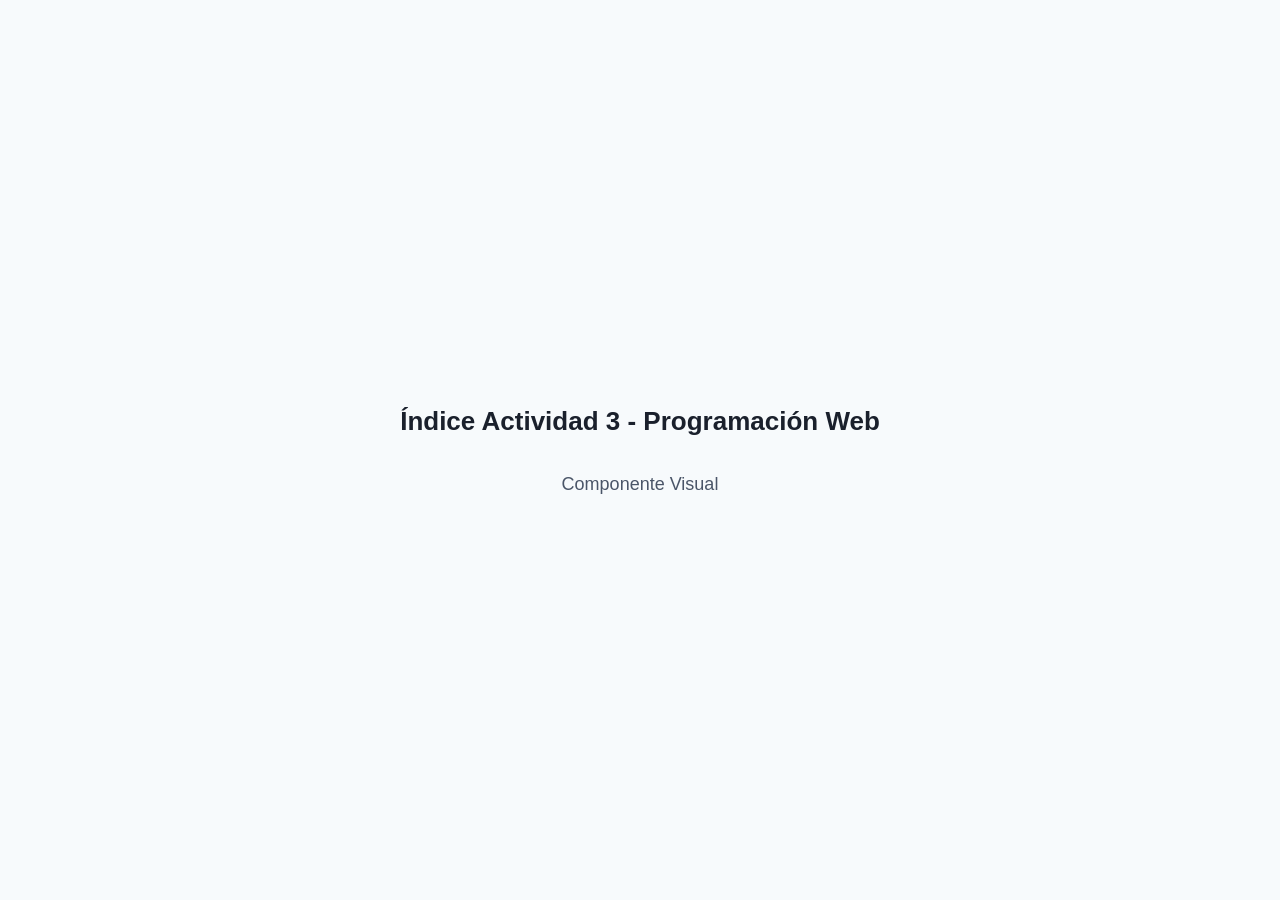
<file: index.html>
<!DOCTYPE html>
<html lang="en">
<head>
    <meta charset="UTF-8">
    <meta name="viewport" content="width=device-width, initial-scale=1.0">
    <title>Índice Actividad 3 - Programación Web</title>
    <link rel="stylesheet" href="./css/estilos.css">
</head>
<body>
    <h1>Índice Actividad 3 - Programación Web</h1>
    <a href="./prueba_componente_visual.html" class="nav-link">Componente Visual</a>
</body>
</html>
</file>
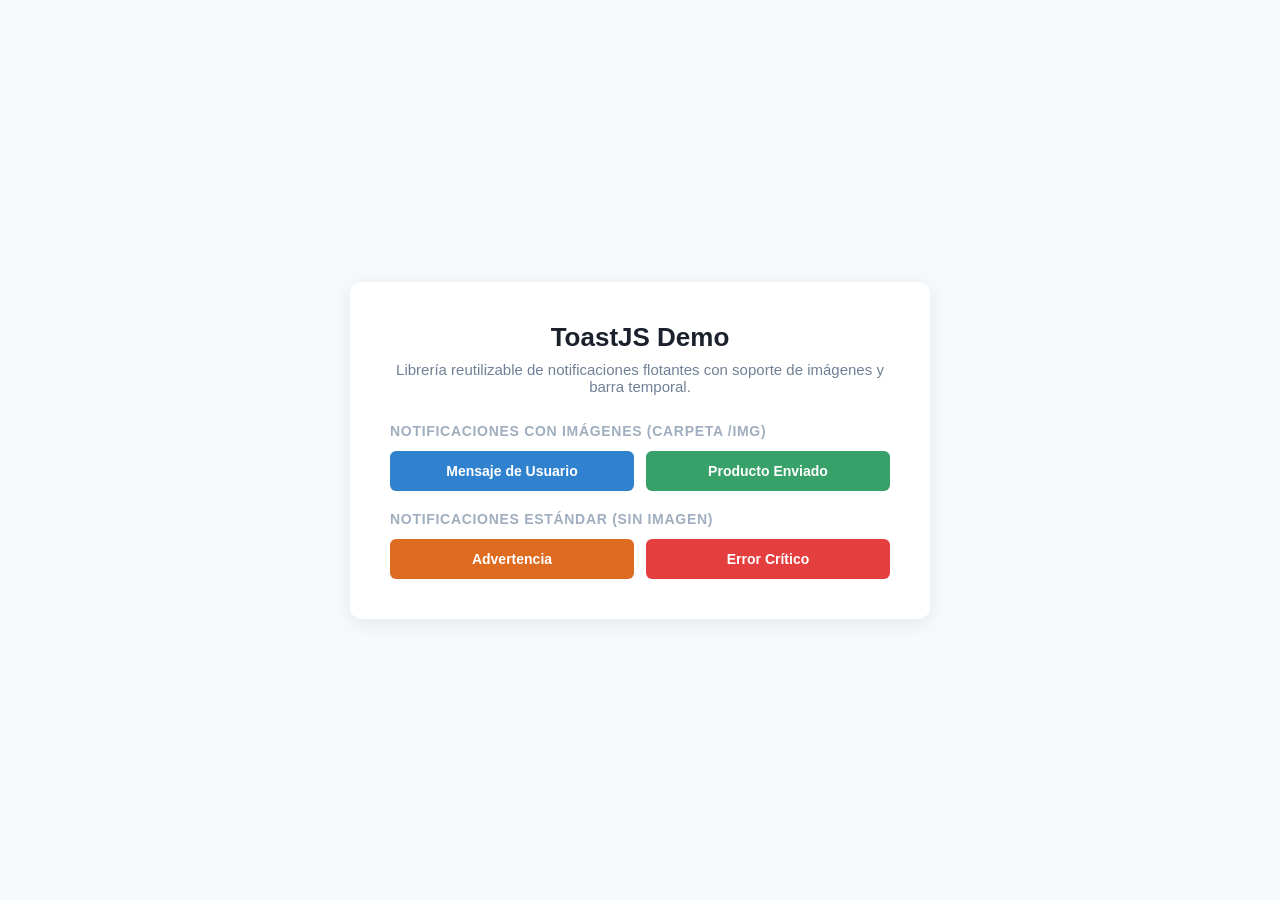
<file: prueba_componente_visual.html>
<!DOCTYPE html>
<html lang="es">
<head>
    <meta charset="UTF-8">
    <meta name="viewport" content="width=device-width, initial-scale=1.0">
    <title>ToastJS - Componente Visual Reutilizable</title>
    <!-- Hoja de estilos del componente -->
    <link rel="stylesheet" href="./css/componente_visual_estilos.css">
    <link rel="stylesheet" href="./css/estilos.css">
</head>
<body>

    <div class="container">
        <h1>ToastJS Demo</h1>
        <p>Librería reutilizable de notificaciones flotantes con soporte de imágenes y barra temporal.</p>
        <!-- Sección 1: Con imágenes personalizadas -->
        <div class="section-title">Notificaciones con Imágenes (Carpeta /img)</div>
        <div class="btn-grid">
            <button class="demo-btn btn-info" id="btnAvatar">
                Mensaje de Usuario
            </button>
            <button class="demo-btn btn-success" id="btnPedido">
                Producto Enviado
            </button>
        </div>
        <!-- Sección 2: Sin imágenes (Iconos nativos) -->
        <div class="section-title">Notificaciones Estándar (Sin Imagen)</div>
        <div class="btn-grid">
            <button class="demo-btn btn-warning" id="btnAlerta">
                Advertencia
            </button>
            <button class="demo-btn btn-error" id="btnError">
                Error Crítico
            </button>
        </div>
    </div>

    <!-- Script del componente -->
    <script src="./js/componente_visual.js"></script>

    <!-- Prueba -->
    <script src="./js/prueba.js"> </script>
</body>
</html>
</file>
<file: css/estilos.css>
* {
            box-sizing: border-box;
            margin: 0;
            padding: 0;
            font-family: -apple-system, BlinkMacSystemFont, "Segoe UI", Roboto, sans-serif;
        }
        body {
            background-color: #f7fafc;
            color: #2d3748;
            min-height: 100vh;
            display: flex;
            align-items: center;
            justify-content: center;
            padding: 24px;
            flex-direction: column; /* Alinea los elementos verticalmente */
            gap: 14px;
        }
        .container {
            background: #ffffff;
            padding: 40px;
            border-radius: 12px;
            box-shadow: 0 4px 20px rgba(0, 0, 0, 0.08);
            max-width: 580px;
            width: 100%;
            text-align: center;
        }
        h1 {
            font-size: 26px;
            color: #1a202c;
            margin-bottom: 8px;
        }
        p {
            font-size: 15px;
            color: #718096;
            margin-bottom: 28px;
        }
        .nav-link {
            display: block;
            text-align: center;
            margin-top: 15px;
            color: #4a5568;
            text-decoration: none;
            font-size: 18px;
        }

        .nav-link:hover {
            text-decoration: underline;
        }
        .section-title {
            font-size: 14px;
            font-weight: 700;
            text-transform: uppercase;
            letter-spacing: 0.05em;
            color: #a0aec0;
            margin: 20px 0 12px;
            text-align: left;
        }
        .btn-grid {
            display: grid;
            grid-template-columns: 1fr 1fr;
            gap: 12px;
        }
        button.demo-btn {
            padding: 12px 16px;
            border: none;
            border-radius: 6px;
            font-weight: 600;
            font-size: 14px;
            cursor: pointer;
            transition: opacity 0.2s, transform 0.1s;
            color: white;
            display: flex;
            align-items: center;
            justify-content: center;
            gap: 8px;
        }
        button.demo-btn:hover {
            opacity: 0.92;
        }
        button.demo-btn:active {
            transform: scale(0.98);
        }
        .btn-success { background-color: #38a169; }
        .btn-error { background-color: #e53e3e; }
        .btn-warning { background-color: #dd6b20; }
        .btn-info { background-color: #3182ce; }
        .btn-custom { background-color: #4a5568; }
</file>
<file: css/componente_visual_estilos.css>
/* Contenedor flotante en la esquina superior derecha */
.toast-container {
    position: fixed;
    top: 20px;
    right: 20px;
    display: flex;
    flex-direction: column;
    gap: 12px;
    z-index: 999999;
    pointer-events: none;
}
/* Tarjeta individual de notificación */
.toast {
    pointer-events: auto;
    min-width: 300px;
    max-width: 380px;
    background-color: #ffffff;
    color: #2d3748;
    padding: 14px 16px;
    border-radius: 10px;
    box-shadow: 0 10px 25px -5px rgba(0, 0, 0, 0.1), 0 8px 10px -6px rgba(0, 0, 0, 0.08);
    display: flex;
    flex-direction: column;
    position: relative;
    overflow: hidden;
    transform: translateX(120%);
    opacity: 0;
    transition: transform 0.35s cubic-bezier(0.16, 1, 0.3, 1), opacity 0.3s ease;
    font-family: -apple-system, BlinkMacSystemFont, "Segoe UI", Roboto, sans-serif;
    border-left: 5px solid #a0aec0;
}
/* Clases para animación de entrada y salida */
.toast.toast-show {
    transform: translateX(0);
    opacity: 1;
}
.toast.toast-hide {
    transform: translateX(120%);
    opacity: 0;
}
/* Estructura interna */
.toast-body {
    display: flex;
    align-items: center;
    justify-content: space-between;
    gap: 12px;
}
.toast-content {
    display: flex;
    align-items: center;
    gap: 12px;
    font-size: 14px;
    line-height: 1.4;
    color: #2d3748;
}
/* Estilo para imágenes integradas */
.toast-img {
    width: 38px;
    height: 38px;
    border-radius: 50%;
    object-fit: cover;
    flex-shrink: 0;
    box-shadow: 0 2px 4px rgba(0,0,0,0.1);
}
/* Iconos de texto estándar (cuando no se envía imagen) */
.toast-icon {
    font-size: 20px;
    font-weight: bold;
    display: inline-flex;
    align-items: center;
    justify-content: center;
    width: 24px;
    height: 24px;
}
/* Botón de cierre manual */
.toast-close {
    background: transparent;
    border: none;
    font-size: 20px;
    cursor: pointer;
    color: #a0aec0;
    line-height: 1;
    padding: 2px 4px;
    transition: color 0.2s;
    align-self: flex-start;
}
.toast-close:hover {
    color: #4a5568;
}
/* Barra de tiempo animada */
.toast-progress {
    position: absolute;
    bottom: 0;
    left: 0;
    height: 3px;
    width: 100%;
    transform-origin: left;
    transform: scaleX(1);
    transition: transform linear;
}
/* Variantes temáticas de color */
.toast-success { border-left-color: #38a169; }
.toast-success .toast-progress { background-color: #38a169; }
.toast-success .toast-icon { color: #38a169; }

.toast-error { border-left-color: #e53e3e; }
.toast-error .toast-progress { background-color: #e53e3e; }
.toast-error .toast-icon { color: #e53e3e; }

.toast-warning { border-left-color: #dd6b20; }
.toast-warning .toast-progress { background-color: #dd6b20; }
.toast-warning .toast-icon { color: #dd6b20; }

.toast-info { border-left-color: #3182ce; }
.toast-info .toast-progress { background-color: #3182ce; }
.toast-info .toast-icon { color: #3182ce; }
</file>
